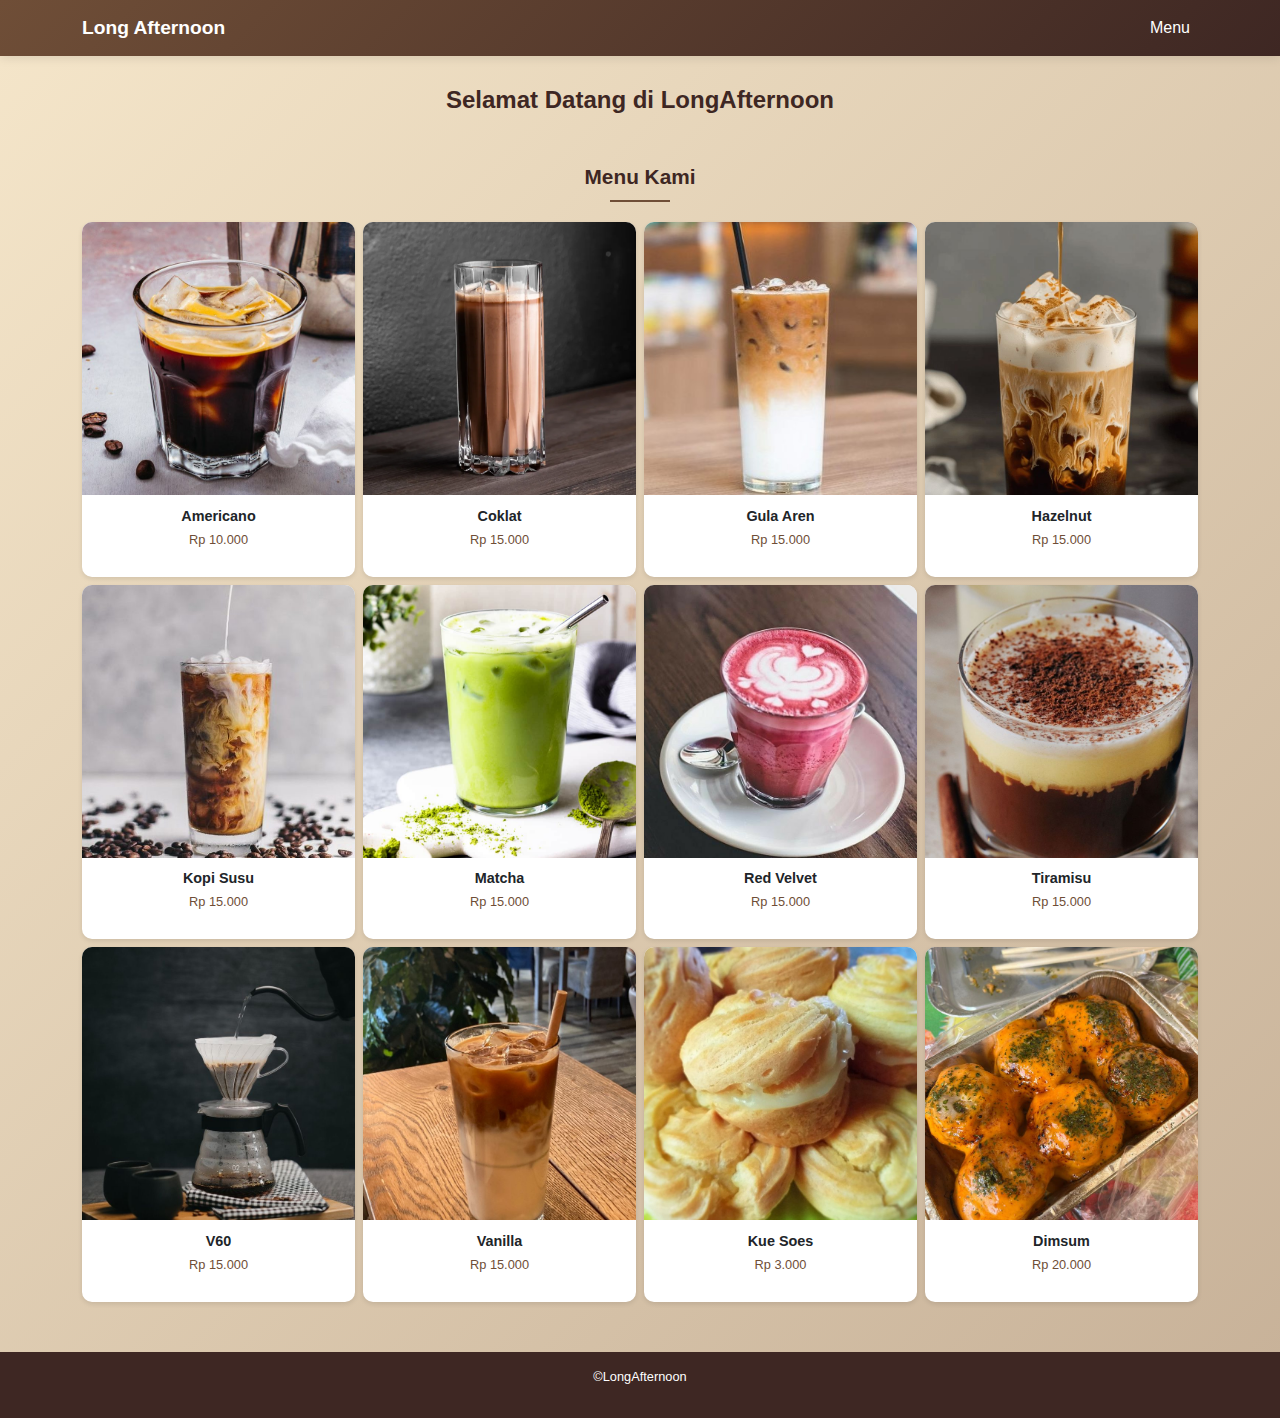
<file: long afternoon/index.html>
<!DOCTYPE html>
<html lang="id">
<head>
    <meta charset="UTF-8">
    <meta name="viewport" content="width=device-width, initial-scale=1.0">
    <title>Menu Kopi - Long Afternoon</title>
    <link rel="stylesheet" href="https://cdn.jsdelivr.net/npm/bootstrap@5.3.0/dist/css/bootstrap.min.css">
    <style>
        body {
            background: linear-gradient(135deg, #f5e6ca, #c7b198);
            font-family: 'Inter', sans-serif;
            color: #2c3e50;
            min-height: 100vh;
        }
        .navbar {
            background: linear-gradient(135deg, #6f4e37, #3e2723);
            box-shadow: 0 2px 10px rgba(0,0,0,0.1);
        }
        .navbar-brand, .nav-link {
            color: white !important;
        }
        .navbar-brand {
            font-weight: 700;
            font-size: 1.2rem;
        }
        .card {
            transition: transform 0.3s, box-shadow 0.3s;
            margin-bottom: 15px;
            height: 100%;
            border: none;
            border-radius: 10px;
            overflow: hidden;
            box-shadow: 0 2px 5px rgba(0,0,0,0.1);
        }
        .card:hover {
            transform: translateY(-3px);
            box-shadow: 0 5px 10px rgba(0,0,0,0.15);
        }
        .card-img-container {
            position: relative;
            width: 100%;
            padding-top: 100%; /* 1:1 Aspect Ratio */
            overflow: hidden;
        }
        .card-img-top {
            position: absolute;
            top: 0;
            left: 0;
            width: 100%;
            height: 100%;
            object-fit: cover;
        }
        .card-body {
            padding: 0.8rem;
        }
        .card-title {
            font-weight: 600;
            margin-bottom: 0.3rem;
            font-size: 0.9rem;
        }
        .card-text {
            color: #6f4e37;
            font-weight: 500;
            font-size: 0.8rem;
        }
        .welcome-section {
            padding: 30px 0 20px;
            text-align: center;
        }
        .welcome-section h1 {
            font-weight: 700;
            color: #3e2723;
            margin-bottom: 10px;
            font-size: 1.5rem;
        }
        .welcome-section p {
            font-size: 0.9rem;
            color: #6f4e37;
            margin-bottom: 0;
        }
        .menu-section {
            padding: 20px 0 30px;
        }
        .menu-title {
            font-weight: 700;
            color: #3e2723;
            margin-bottom: 20px;
            position: relative;
            text-align: center;
            font-size: 1.3rem;
        }
        .menu-title::after {
            content: '';
            display: block;
            width: 60px;
            height: 2px;
            background: #6f4e37;
            margin: 10px auto 0;
        }
        .footer {
            background: #3e2723;
            color: white;
            text-align: center;
            padding: 15px;
            margin-top: 20px;
            font-size: 0.8rem;
        }
        
        /* Mobile First Approach */
        .row {
            --bs-gutter-x: 0.5rem;
            --bs-gutter-y: 0.5rem;
        }
        
        /* For mobile - 3 columns */
        @media (max-width: 575.98px) {
            .col-xs-4 {
                flex: 0 0 auto;
                width: 33.333333%;
                padding-right: calc(var(--bs-gutter-x) * 0.5);
                padding-left: calc(var(--bs-gutter-x) * 0.5);
            }
        }
        
        /* For small devices (landscape phones, 576px and up) */
        @media (min-width: 576px) and (max-width: 767.98px) {
            .col-sm-4 {
                flex: 0 0 auto;
                width: 33.333333%;
            }
        }
        
        /* For medium devices (tablets, 768px and up) */
        @media (min-width: 768px) and (max-width: 991.98px) {
            .col-md-4 {
                flex: 0 0 auto;
                width: 33.333333%;
            }
        }
        
        /* For large devices (desktops, 992px and up) */
        @media (min-width: 992px) {
            .col-lg-3 {
                flex: 0 0 auto;
                width: 25%;
            }
        }
    </style>
</head>
<body>
    <nav class="navbar navbar-expand-lg navbar-dark">
        <div class="container">
            <a class="navbar-brand" href="#">Long Afternoon</a>
            <button class="navbar-toggler" type="button" data-bs-toggle="collapse" data-bs-target="#navbarNav">
                <span class="navbar-toggler-icon"></span>
            </button>
            <div class="collapse navbar-collapse" id="navbarNav">
                <ul class="navbar-nav ms-auto">
                    <li class="nav-item"><a class="nav-link" href="#menu">Menu</a></li>
                </ul>
            </div>
        </div>
    </nav>
    
    <section class="welcome-section">
        <div class="container">
            <h1>Selamat Datang di LongAfternoon</h1>
        </div>
    </section>
    
    <section class="menu-section" id="menu">
        <div class="container">
            <h2 class="menu-title">Menu Kami</h2>
            <div class="row g-2">
                <!-- Menu 1 -->
                <div class="col-xs-4 col-sm-4 col-md-4 col-lg-3">
                    <div class="card">
                        <div class="card-img-container">
                            <img src="americano.jpeg" class="card-img-top" alt="Americano">
                        </div>
                        <div class="card-body text-center">
                            <h5 class="card-title">Americano</h5>
                            <p class="card-text">Rp 10.000</p>
                        </div>
                    </div>
                </div>
                
                <!-- Menu 2 -->
                <div class="col-xs-4 col-sm-4 col-md-4 col-lg-3">
                    <div class="card">
                        <div class="card-img-container">
                            <img src="coklat.webp" class="card-img-top" alt="Coklat">
                        </div>
                        <div class="card-body text-center">
                            <h5 class="card-title">Coklat</h5>
                            <p class="card-text">Rp 15.000</p>
                        </div>
                    </div>
                </div>
                
                <!-- Menu 3 -->
                <div class="col-xs-4 col-sm-4 col-md-4 col-lg-3">
                    <div class="card">
                        <div class="card-img-container">
                            <img src="gula.jpg" class="card-img-top" alt="Gula Aren">
                        </div>
                        <div class="card-body text-center">
                            <h5 class="card-title">Gula Aren</h5>
                            <p class="card-text">Rp 15.000</p>
                        </div>
                    </div>
                </div>
                
                <!-- Menu 4 -->
                <div class="col-xs-4 col-sm-4 col-md-4 col-lg-3">
                    <div class="card">
                        <div class="card-img-container">
                            <img src="hazelnut.jpeg" class="card-img-top" alt="Hazelnut">
                        </div>
                        <div class="card-body text-center">
                            <h5 class="card-title">Hazelnut</h5>
                            <p class="card-text">Rp 15.000</p>
                        </div>
                    </div>
                </div>
                
                <!-- Menu 5 -->
                <div class="col-xs-4 col-sm-4 col-md-4 col-lg-3">
                    <div class="card">
                        <div class="card-img-container">
                            <img src="kopi-susu-534x800.jpg" class="card-img-top" alt="Kopi Susu">
                        </div>
                        <div class="card-body text-center">
                            <h5 class="card-title">Kopi Susu</h5>
                            <p class="card-text">Rp 15.000</p>
                        </div>
                    </div>
                </div>
                
                <!-- Menu 6 -->
                <div class="col-xs-4 col-sm-4 col-md-4 col-lg-3">
                    <div class="card">
                        <div class="card-img-container">
                            <img src="matcha.jpg" class="card-img-top" alt="Matcha">
                        </div>
                        <div class="card-body text-center">
                            <h5 class="card-title">Matcha</h5>
                            <p class="card-text">Rp 15.000</p>
                        </div>
                    </div>
                </div>
                
                <!-- Menu 7 -->
                <div class="col-xs-4 col-sm-4 col-md-4 col-lg-3">
                    <div class="card">
                        <div class="card-img-container">
                            <img src="red.jpeg" class="card-img-top" alt="Red Velvet">
                        </div>
                        <div class="card-body text-center">
                            <h5 class="card-title">Red Velvet</h5>
                            <p class="card-text">Rp 15.000</p>
                        </div>
                    </div>
                </div>
                
                <!-- Menu 8 -->
                <div class="col-xs-4 col-sm-4 col-md-4 col-lg-3">
                    <div class="card">
                        <div class="card-img-container">
                            <img src="tiramisu.jpeg" class="card-img-top" alt="Tiramisu">
                        </div>
                        <div class="card-body text-center">
                            <h5 class="card-title">Tiramisu</h5>
                            <p class="card-text">Rp 15.000</p>
                        </div>
                    </div>
                </div>
                
                <!-- Menu 9 -->
                <div class="col-xs-4 col-sm-4 col-md-4 col-lg-3">
                    <div class="card">
                        <div class="card-img-container">
                            <img src="v60.jpeg" class="card-img-top" alt="V60">
                        </div>
                        <div class="card-body text-center">
                            <h5 class="card-title">V60</h5>
                            <p class="card-text">Rp 15.000</p>
                        </div>
                    </div>
                </div>
                
                <!-- Menu 10 -->
                <div class="col-xs-4 col-sm-4 col-md-4 col-lg-3">
                    <div class="card">
                        <div class="card-img-container">
                            <img src="vanila.jpeg" class="card-img-top" alt="Vanilla">
                        </div>
                        <div class="card-body text-center">
                            <h5 class="card-title">Vanilla</h5>
                            <p class="card-text">Rp 15.000</p>
                        </div>
                    </div>
                </div>
                
                <!-- Menu 11 -->
                <div class="col-xs-4 col-sm-4 col-md-4 col-lg-3">
                    <div class="card">
                        <div class="card-img-container">
                            <img src="soes vla ekonomis.jpg" class="card-img-top" alt="Kue Sus">
                        </div>
                        <div class="card-body text-center">
                            <h5 class="card-title">Kue Soes</h5>
                            <p class="card-text">Rp 3.000</p>
                        </div>
                    </div>
                </div>
                
                <!-- Menu 12 -->
                <div class="col-xs-4 col-sm-4 col-md-4 col-lg-3">
                    <div class="card">
                        <div class="card-img-container">
                            <img src="dimsum.jpg" class="card-img-top" alt="Dimsum">
                        </div>
                        <div class="card-body text-center">
                            <h5 class="card-title">Dimsum</h5>
                            <p class="card-text">Rp 20.000</p>
                        </div>
                    </div>
                </div>
            </div>
        </div>
    </section>
    
    <footer class="footer">
        <div class="container">
            <p>&copy;LongAfternoon</p>
        </div>
    </footer>
    
    <script src="https://cdn.jsdelivr.net/npm/bootstrap@5.3.0/dist/js/bootstrap.bundle.min.js"></script>
</body>
</html>
</file>
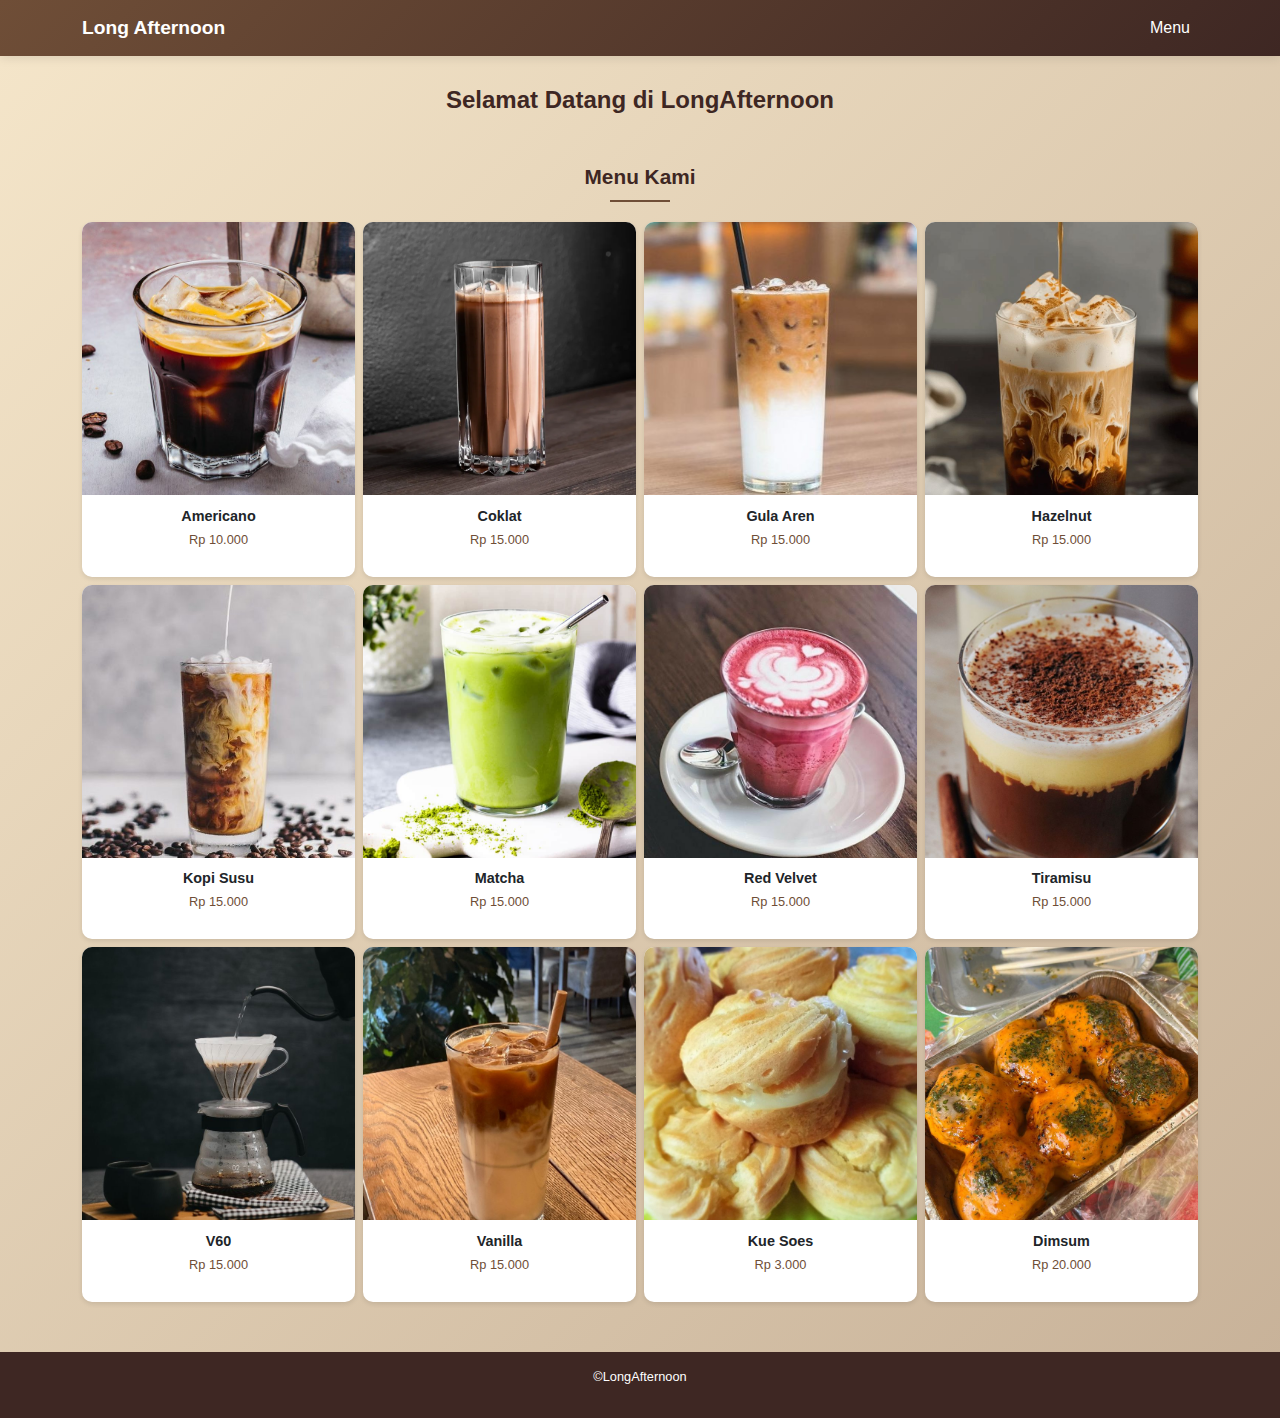
<file: longafternoon/Index.html>
<!DOCTYPE html>
<html lang="id">
<head>
    <meta charset="UTF-8">
    <meta name="viewport" content="width=device-width, initial-scale=1.0">
    <title>Menu Kopi - Long Afternoon</title>
    <link rel="stylesheet" href="https://cdn.jsdelivr.net/npm/bootstrap@5.3.0/dist/css/bootstrap.min.css">
    <style>
        body {
            background: linear-gradient(135deg, #f5e6ca, #c7b198);
            font-family: 'Inter', sans-serif;
            color: #2c3e50;
            min-height: 100vh;
        }
        .navbar {
            background: linear-gradient(135deg, #6f4e37, #3e2723);
            box-shadow: 0 2px 10px rgba(0,0,0,0.1);
        }
        .navbar-brand, .nav-link {
            color: white !important;
        }
        .navbar-brand {
            font-weight: 700;
            font-size: 1.2rem;
        }
        .card {
            transition: transform 0.3s, box-shadow 0.3s;
            margin-bottom: 15px;
            height: 100%;
            border: none;
            border-radius: 10px;
            overflow: hidden;
            box-shadow: 0 2px 5px rgba(0,0,0,0.1);
        }
        .card:hover {
            transform: translateY(-3px);
            box-shadow: 0 5px 10px rgba(0,0,0,0.15);
        }
        .card-img-container {
            position: relative;
            width: 100%;
            padding-top: 100%; /* 1:1 Aspect Ratio */
            overflow: hidden;
        }
        .card-img-top {
            position: absolute;
            top: 0;
            left: 0;
            width: 100%;
            height: 100%;
            object-fit: cover;
        }
        .card-body {
            padding: 0.8rem;
        }
        .card-title {
            font-weight: 600;
            margin-bottom: 0.3rem;
            font-size: 0.9rem;
        }
        .card-text {
            color: #6f4e37;
            font-weight: 500;
            font-size: 0.8rem;
        }
        .welcome-section {
            padding: 30px 0 20px;
            text-align: center;
        }
        .welcome-section h1 {
            font-weight: 700;
            color: #3e2723;
            margin-bottom: 10px;
            font-size: 1.5rem;
        }
        .welcome-section p {
            font-size: 0.9rem;
            color: #6f4e37;
            margin-bottom: 0;
        }
        .menu-section {
            padding: 20px 0 30px;
        }
        .menu-title {
            font-weight: 700;
            color: #3e2723;
            margin-bottom: 20px;
            position: relative;
            text-align: center;
            font-size: 1.3rem;
        }
        .menu-title::after {
            content: '';
            display: block;
            width: 60px;
            height: 2px;
            background: #6f4e37;
            margin: 10px auto 0;
        }
        .footer {
            background: #3e2723;
            color: white;
            text-align: center;
            padding: 15px;
            margin-top: 20px;
            font-size: 0.8rem;
        }
        
        /* Mobile First Approach */
        .row {
            --bs-gutter-x: 0.5rem;
            --bs-gutter-y: 0.5rem;
        }
        
        /* For mobile - 3 columns */
        @media (max-width: 575.98px) {
            .col-xs-4 {
                flex: 0 0 auto;
                width: 33.333333%;
                padding-right: calc(var(--bs-gutter-x) * 0.5);
                padding-left: calc(var(--bs-gutter-x) * 0.5);
            }
        }
        
        /* For small devices (landscape phones, 576px and up) */
        @media (min-width: 576px) and (max-width: 767.98px) {
            .col-sm-4 {
                flex: 0 0 auto;
                width: 33.333333%;
            }
        }
        
        /* For medium devices (tablets, 768px and up) */
        @media (min-width: 768px) and (max-width: 991.98px) {
            .col-md-4 {
                flex: 0 0 auto;
                width: 33.333333%;
            }
        }
        
        /* For large devices (desktops, 992px and up) */
        @media (min-width: 992px) {
            .col-lg-3 {
                flex: 0 0 auto;
                width: 25%;
            }
        }
    </style>
</head>
<body>
    <nav class="navbar navbar-expand-lg navbar-dark">
        <div class="container">
            <a class="navbar-brand" href="#">Long Afternoon</a>
            <button class="navbar-toggler" type="button" data-bs-toggle="collapse" data-bs-target="#navbarNav">
                <span class="navbar-toggler-icon"></span>
            </button>
            <div class="collapse navbar-collapse" id="navbarNav">
                <ul class="navbar-nav ms-auto">
                    <li class="nav-item"><a class="nav-link" href="#menu">Menu</a></li>
                </ul>
            </div>
        </div>
    </nav>
    
    <section class="welcome-section">
        <div class="container">
            <h1>Selamat Datang di LongAfternoon</h1>
        </div>
    </section>
    
    <section class="menu-section" id="menu">
        <div class="container">
            <h2 class="menu-title">Menu Kami</h2>
            <div class="row g-2">
                <!-- Menu 1 -->
                <div class="col-xs-4 col-sm-4 col-md-4 col-lg-3">
                    <div class="card">
                        <div class="card-img-container">
                            <img src="americano.jpeg" class="card-img-top" alt="Americano">
                        </div>
                        <div class="card-body text-center">
                            <h5 class="card-title">Americano</h5>
                            <p class="card-text">Rp 10.000</p>
                        </div>
                    </div>
                </div>
                
                <!-- Menu 2 -->
                <div class="col-xs-4 col-sm-4 col-md-4 col-lg-3">
                    <div class="card">
                        <div class="card-img-container">
                            <img src="coklat.webp" class="card-img-top" alt="Coklat">
                        </div>
                        <div class="card-body text-center">
                            <h5 class="card-title">Coklat</h5>
                            <p class="card-text">Rp 15.000</p>
                        </div>
                    </div>
                </div>
                
                <!-- Menu 3 -->
                <div class="col-xs-4 col-sm-4 col-md-4 col-lg-3">
                    <div class="card">
                        <div class="card-img-container">
                            <img src="gula.jpg" class="card-img-top" alt="Gula Aren">
                        </div>
                        <div class="card-body text-center">
                            <h5 class="card-title">Gula Aren</h5>
                            <p class="card-text">Rp 15.000</p>
                        </div>
                    </div>
                </div>
                
                <!-- Menu 4 -->
                <div class="col-xs-4 col-sm-4 col-md-4 col-lg-3">
                    <div class="card">
                        <div class="card-img-container">
                            <img src="hazelnut.jpeg" class="card-img-top" alt="Hazelnut">
                        </div>
                        <div class="card-body text-center">
                            <h5 class="card-title">Hazelnut</h5>
                            <p class="card-text">Rp 15.000</p>
                        </div>
                    </div>
                </div>
                
                <!-- Menu 5 -->
                <div class="col-xs-4 col-sm-4 col-md-4 col-lg-3">
                    <div class="card">
                        <div class="card-img-container">
                            <img src="kopi-susu-534x800.jpg" class="card-img-top" alt="Kopi Susu">
                        </div>
                        <div class="card-body text-center">
                            <h5 class="card-title">Kopi Susu</h5>
                            <p class="card-text">Rp 15.000</p>
                        </div>
                    </div>
                </div>
                
                <!-- Menu 6 -->
                <div class="col-xs-4 col-sm-4 col-md-4 col-lg-3">
                    <div class="card">
                        <div class="card-img-container">
                            <img src="matcha.jpg" class="card-img-top" alt="Matcha">
                        </div>
                        <div class="card-body text-center">
                            <h5 class="card-title">Matcha</h5>
                            <p class="card-text">Rp 15.000</p>
                        </div>
                    </div>
                </div>
                
                <!-- Menu 7 -->
                <div class="col-xs-4 col-sm-4 col-md-4 col-lg-3">
                    <div class="card">
                        <div class="card-img-container">
                            <img src="red.jpeg" class="card-img-top" alt="Red Velvet">
                        </div>
                        <div class="card-body text-center">
                            <h5 class="card-title">Red Velvet</h5>
                            <p class="card-text">Rp 15.000</p>
                        </div>
                    </div>
                </div>
                
                <!-- Menu 8 -->
                <div class="col-xs-4 col-sm-4 col-md-4 col-lg-3">
                    <div class="card">
                        <div class="card-img-container">
                            <img src="tiramisu.jpeg" class="card-img-top" alt="Tiramisu">
                        </div>
                        <div class="card-body text-center">
                            <h5 class="card-title">Tiramisu</h5>
                            <p class="card-text">Rp 15.000</p>
                        </div>
                    </div>
                </div>
                
                <!-- Menu 9 -->
                <div class="col-xs-4 col-sm-4 col-md-4 col-lg-3">
                    <div class="card">
                        <div class="card-img-container">
                            <img src="v60.jpeg" class="card-img-top" alt="V60">
                        </div>
                        <div class="card-body text-center">
                            <h5 class="card-title">V60</h5>
                            <p class="card-text">Rp 15.000</p>
                        </div>
                    </div>
                </div>
                
                <!-- Menu 10 -->
                <div class="col-xs-4 col-sm-4 col-md-4 col-lg-3">
                    <div class="card">
                        <div class="card-img-container">
                            <img src="vanila.jpeg" class="card-img-top" alt="Vanilla">
                        </div>
                        <div class="card-body text-center">
                            <h5 class="card-title">Vanilla</h5>
                            <p class="card-text">Rp 15.000</p>
                        </div>
                    </div>
                </div>
                
                <!-- Menu 11 -->
                <div class="col-xs-4 col-sm-4 col-md-4 col-lg-3">
                    <div class="card">
                        <div class="card-img-container">
                            <img src="soes vla ekonomis.jpg" class="card-img-top" alt="Kue Sus">
                        </div>
                        <div class="card-body text-center">
                            <h5 class="card-title">Kue Soes</h5>
                            <p class="card-text">Rp 3.000</p>
                        </div>
                    </div>
                </div>
                
                <!-- Menu 12 -->
                <div class="col-xs-4 col-sm-4 col-md-4 col-lg-3">
                    <div class="card">
                        <div class="card-img-container">
                            <img src="dimsum.jpg" class="card-img-top" alt="Dimsum">
                        </div>
                        <div class="card-body text-center">
                            <h5 class="card-title">Dimsum</h5>
                            <p class="card-text">Rp 20.000</p>
                        </div>
                    </div>
                </div>
            </div>
        </div>
    </section>
    
    <footer class="footer">
        <div class="container">
            <p>&copy;LongAfternoon</p>
        </div>
    </footer>
    
    <script src="https://cdn.jsdelivr.net/npm/bootstrap@5.3.0/dist/js/bootstrap.bundle.min.js"></script>
</body>
</html>
</file>
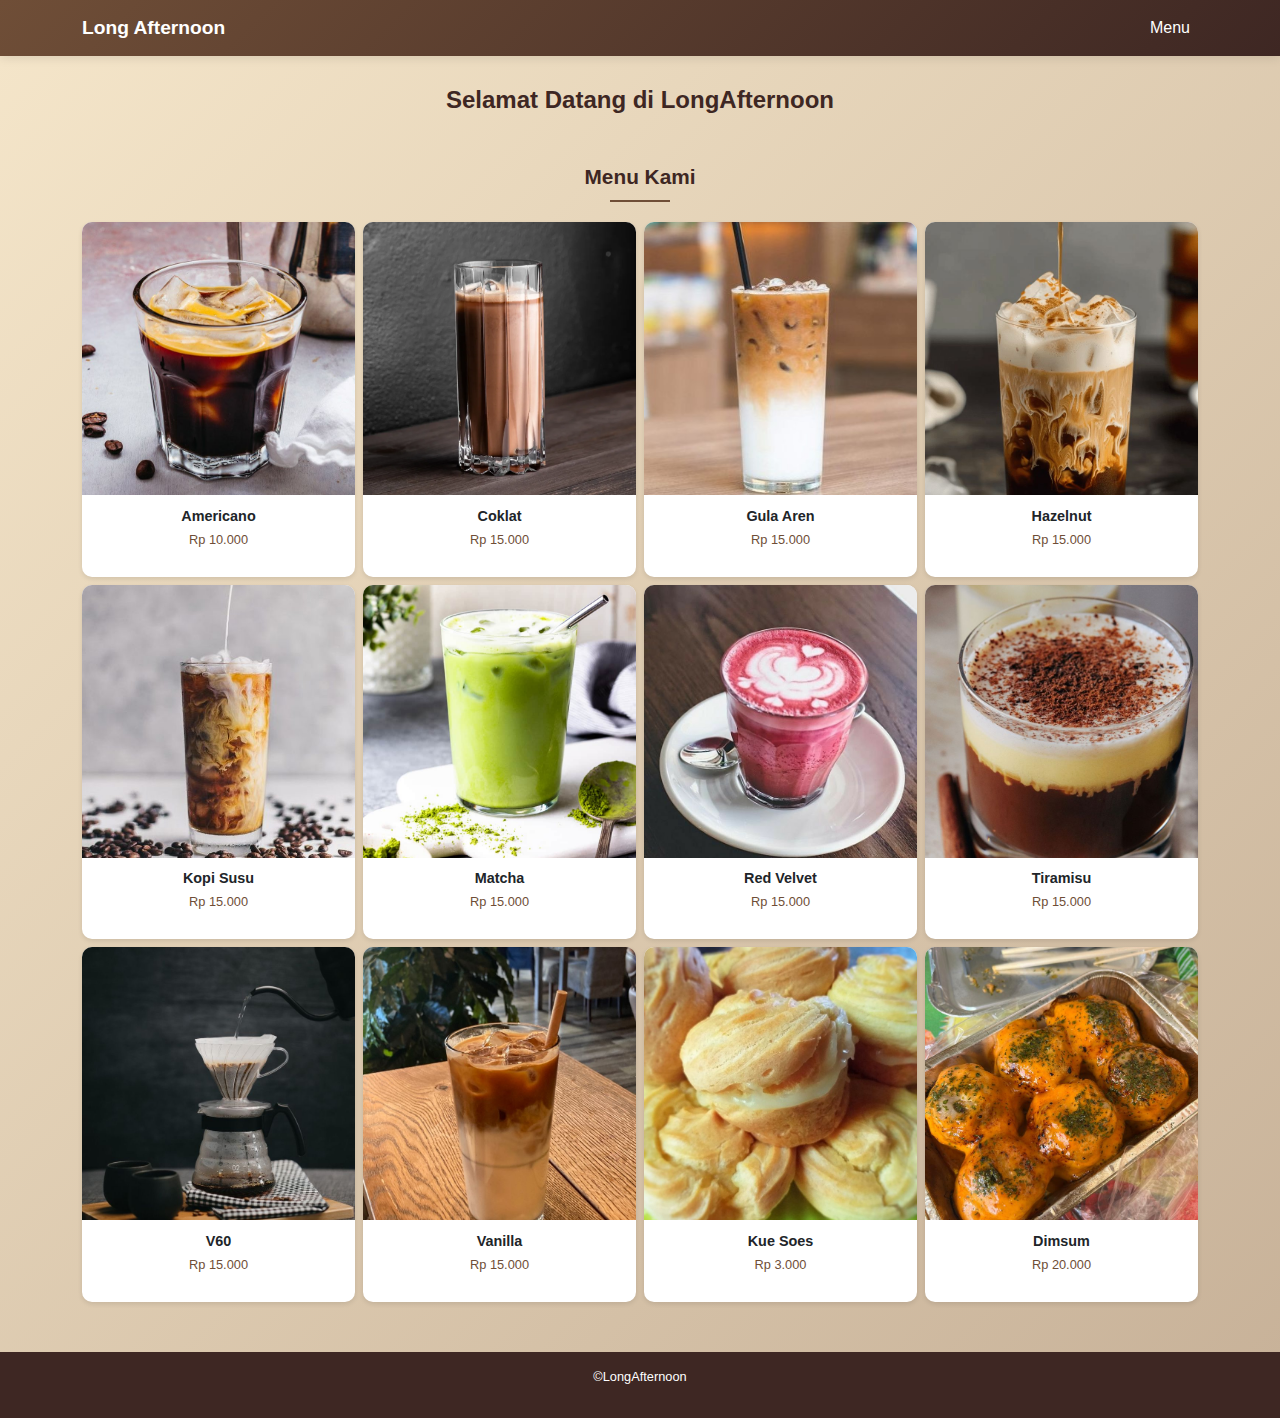
<file: longafternoon/index.html>
<!DOCTYPE html>
<html lang="id">
<head>
    <meta charset="UTF-8">
    <meta name="viewport" content="width=device-width, initial-scale=1.0">
    <title>Menu Kopi - Long Afternoon</title>
    <link rel="stylesheet" href="https://cdn.jsdelivr.net/npm/bootstrap@5.3.0/dist/css/bootstrap.min.css">
    <style>
        body {
            background: linear-gradient(135deg, #f5e6ca, #c7b198);
            font-family: 'Inter', sans-serif;
            color: #2c3e50;
            min-height: 100vh;
        }
        .navbar {
            background: linear-gradient(135deg, #6f4e37, #3e2723);
            box-shadow: 0 2px 10px rgba(0,0,0,0.1);
        }
        .navbar-brand, .nav-link {
            color: white !important;
        }
        .navbar-brand {
            font-weight: 700;
            font-size: 1.2rem;
        }
        .card {
            transition: transform 0.3s, box-shadow 0.3s;
            margin-bottom: 15px;
            height: 100%;
            border: none;
            border-radius: 10px;
            overflow: hidden;
            box-shadow: 0 2px 5px rgba(0,0,0,0.1);
        }
        .card:hover {
            transform: translateY(-3px);
            box-shadow: 0 5px 10px rgba(0,0,0,0.15);
        }
        .card-img-container {
            position: relative;
            width: 100%;
            padding-top: 100%; /* 1:1 Aspect Ratio */
            overflow: hidden;
        }
        .card-img-top {
            position: absolute;
            top: 0;
            left: 0;
            width: 100%;
            height: 100%;
            object-fit: cover;
        }
        .card-body {
            padding: 0.8rem;
        }
        .card-title {
            font-weight: 600;
            margin-bottom: 0.3rem;
            font-size: 0.9rem;
        }
        .card-text {
            color: #6f4e37;
            font-weight: 500;
            font-size: 0.8rem;
        }
        .welcome-section {
            padding: 30px 0 20px;
            text-align: center;
        }
        .welcome-section h1 {
            font-weight: 700;
            color: #3e2723;
            margin-bottom: 10px;
            font-size: 1.5rem;
        }
        .welcome-section p {
            font-size: 0.9rem;
            color: #6f4e37;
            margin-bottom: 0;
        }
        .menu-section {
            padding: 20px 0 30px;
        }
        .menu-title {
            font-weight: 700;
            color: #3e2723;
            margin-bottom: 20px;
            position: relative;
            text-align: center;
            font-size: 1.3rem;
        }
        .menu-title::after {
            content: '';
            display: block;
            width: 60px;
            height: 2px;
            background: #6f4e37;
            margin: 10px auto 0;
        }
        .footer {
            background: #3e2723;
            color: white;
            text-align: center;
            padding: 15px;
            margin-top: 20px;
            font-size: 0.8rem;
        }
        
        /* Mobile First Approach */
        .row {
            --bs-gutter-x: 0.5rem;
            --bs-gutter-y: 0.5rem;
        }
        
        /* For mobile - 3 columns */
        @media (max-width: 575.98px) {
            .col-xs-4 {
                flex: 0 0 auto;
                width: 33.333333%;
                padding-right: calc(var(--bs-gutter-x) * 0.5);
                padding-left: calc(var(--bs-gutter-x) * 0.5);
            }
        }
        
        /* For small devices (landscape phones, 576px and up) */
        @media (min-width: 576px) and (max-width: 767.98px) {
            .col-sm-4 {
                flex: 0 0 auto;
                width: 33.333333%;
            }
        }
        
        /* For medium devices (tablets, 768px and up) */
        @media (min-width: 768px) and (max-width: 991.98px) {
            .col-md-4 {
                flex: 0 0 auto;
                width: 33.333333%;
            }
        }
        
        /* For large devices (desktops, 992px and up) */
        @media (min-width: 992px) {
            .col-lg-3 {
                flex: 0 0 auto;
                width: 25%;
            }
        }
    </style>
</head>
<body>
    <nav class="navbar navbar-expand-lg navbar-dark">
        <div class="container">
            <a class="navbar-brand" href="#">Long Afternoon</a>
            <button class="navbar-toggler" type="button" data-bs-toggle="collapse" data-bs-target="#navbarNav">
                <span class="navbar-toggler-icon"></span>
            </button>
            <div class="collapse navbar-collapse" id="navbarNav">
                <ul class="navbar-nav ms-auto">
                    <li class="nav-item"><a class="nav-link" href="#menu">Menu</a></li>
                </ul>
            </div>
        </div>
    </nav>
    
    <section class="welcome-section">
        <div class="container">
            <h1>Selamat Datang di LongAfternoon</h1>
        </div>
    </section>
    
    <section class="menu-section" id="menu">
        <div class="container">
            <h2 class="menu-title">Menu Kami</h2>
            <div class="row g-2">
                <!-- Menu 1 -->
                <div class="col-xs-4 col-sm-4 col-md-4 col-lg-3">
                    <div class="card">
                        <div class="card-img-container">
                            <img src="gambar/americano.jpeg" class="card-img-top" alt="Americano">
                        </div>
                        <div class="card-body text-center">
                            <h5 class="card-title">Americano</h5>
                            <p class="card-text">Rp 10.000</p>
                        </div>
                    </div>
                </div>
                
                <!-- Menu 2 -->
                <div class="col-xs-4 col-sm-4 col-md-4 col-lg-3">
                    <div class="card">
                        <div class="card-img-container">
                            <img src="gambar/coklat.webp" class="card-img-top" alt="Coklat">
                        </div>
                        <div class="card-body text-center">
                            <h5 class="card-title">Coklat</h5>
                            <p class="card-text">Rp 15.000</p>
                        </div>
                    </div>
                </div>
                
                <!-- Menu 3 -->
                <div class="col-xs-4 col-sm-4 col-md-4 col-lg-3">
                    <div class="card">
                        <div class="card-img-container">
                            <img src="gambar/gula.jpg" class="card-img-top" alt="Gula Aren">
                        </div>
                        <div class="card-body text-center">
                            <h5 class="card-title">Gula Aren</h5>
                            <p class="card-text">Rp 15.000</p>
                        </div>
                    </div>
                </div>
                
                <!-- Menu 4 -->
                <div class="col-xs-4 col-sm-4 col-md-4 col-lg-3">
                    <div class="card">
                        <div class="card-img-container">
                            <img src="gambar/hazelnut.jpeg" class="card-img-top" alt="Hazelnut">
                        </div>
                        <div class="card-body text-center">
                            <h5 class="card-title">Hazelnut</h5>
                            <p class="card-text">Rp 15.000</p>
                        </div>
                    </div>
                </div>
                
                <!-- Menu 5 -->
                <div class="col-xs-4 col-sm-4 col-md-4 col-lg-3">
                    <div class="card">
                        <div class="card-img-container">
                            <img src="gambar/kopi-susu-534x800.jpg" class="card-img-top" alt="Kopi Susu">
                        </div>
                        <div class="card-body text-center">
                            <h5 class="card-title">Kopi Susu</h5>
                            <p class="card-text">Rp 15.000</p>
                        </div>
                    </div>
                </div>
                
                <!-- Menu 6 -->
                <div class="col-xs-4 col-sm-4 col-md-4 col-lg-3">
                    <div class="card">
                        <div class="card-img-container">
                            <img src="gambar/matcha.jpg" class="card-img-top" alt="Matcha">
                        </div>
                        <div class="card-body text-center">
                            <h5 class="card-title">Matcha</h5>
                            <p class="card-text">Rp 15.000</p>
                        </div>
                    </div>
                </div>
                
                <!-- Menu 7 -->
                <div class="col-xs-4 col-sm-4 col-md-4 col-lg-3">
                    <div class="card">
                        <div class="card-img-container">
                            <img src="gambar/red.jpeg" class="card-img-top" alt="Red Velvet">
                        </div>
                        <div class="card-body text-center">
                            <h5 class="card-title">Red Velvet</h5>
                            <p class="card-text">Rp 15.000</p>
                        </div>
                    </div>
                </div>
                
                <!-- Menu 8 -->
                <div class="col-xs-4 col-sm-4 col-md-4 col-lg-3">
                    <div class="card">
                        <div class="card-img-container">
                            <img src="gambar/tiramisu.jpeg" class="card-img-top" alt="Tiramisu">
                        </div>
                        <div class="card-body text-center">
                            <h5 class="card-title">Tiramisu</h5>
                            <p class="card-text">Rp 15.000</p>
                        </div>
                    </div>
                </div>
                
                <!-- Menu 9 -->
                <div class="col-xs-4 col-sm-4 col-md-4 col-lg-3">
                    <div class="card">
                        <div class="card-img-container">
                            <img src="gambar/v60.jpeg" class="card-img-top" alt="V60">
                        </div>
                        <div class="card-body text-center">
                            <h5 class="card-title">V60</h5>
                            <p class="card-text">Rp 15.000</p>
                        </div>
                    </div>
                </div>
                
                <!-- Menu 10 -->
                <div class="col-xs-4 col-sm-4 col-md-4 col-lg-3">
                    <div class="card">
                        <div class="card-img-container">
                            <img src="gambar/vanila.jpeg" class="card-img-top" alt="Vanilla">
                        </div>
                        <div class="card-body text-center">
                            <h5 class="card-title">Vanilla</h5>
                            <p class="card-text">Rp 15.000</p>
                        </div>
                    </div>
                </div>
                
                <!-- Menu 11 -->
                <div class="col-xs-4 col-sm-4 col-md-4 col-lg-3">
                    <div class="card">
                        <div class="card-img-container">
                            <img src="gambar/soes vla ekonomis.jpg" class="card-img-top" alt="Kue Sus">
                        </div>
                        <div class="card-body text-center">
                            <h5 class="card-title">Kue Soes</h5>
                            <p class="card-text">Rp 3.000</p>
                        </div>
                    </div>
                </div>
                
                <!-- Menu 12 -->
                <div class="col-xs-4 col-sm-4 col-md-4 col-lg-3">
                    <div class="card">
                        <div class="card-img-container">
                            <img src="gambar/dimsum.jpg" class="card-img-top" alt="Dimsum">
                        </div>
                        <div class="card-body text-center">
                            <h5 class="card-title">Dimsum</h5>
                            <p class="card-text">Rp 20.000</p>
                        </div>
                    </div>
                </div>
            </div>
        </div>
    </section>
    
    <footer class="footer">
        <div class="container">
            <p>&copy;LongAfternoon</p>
        </div>
    </footer>
    
    <script src="https://cdn.jsdelivr.net/npm/bootstrap@5.3.0/dist/js/bootstrap.bundle.min.js"></script>
</body>
</html>
</file>
